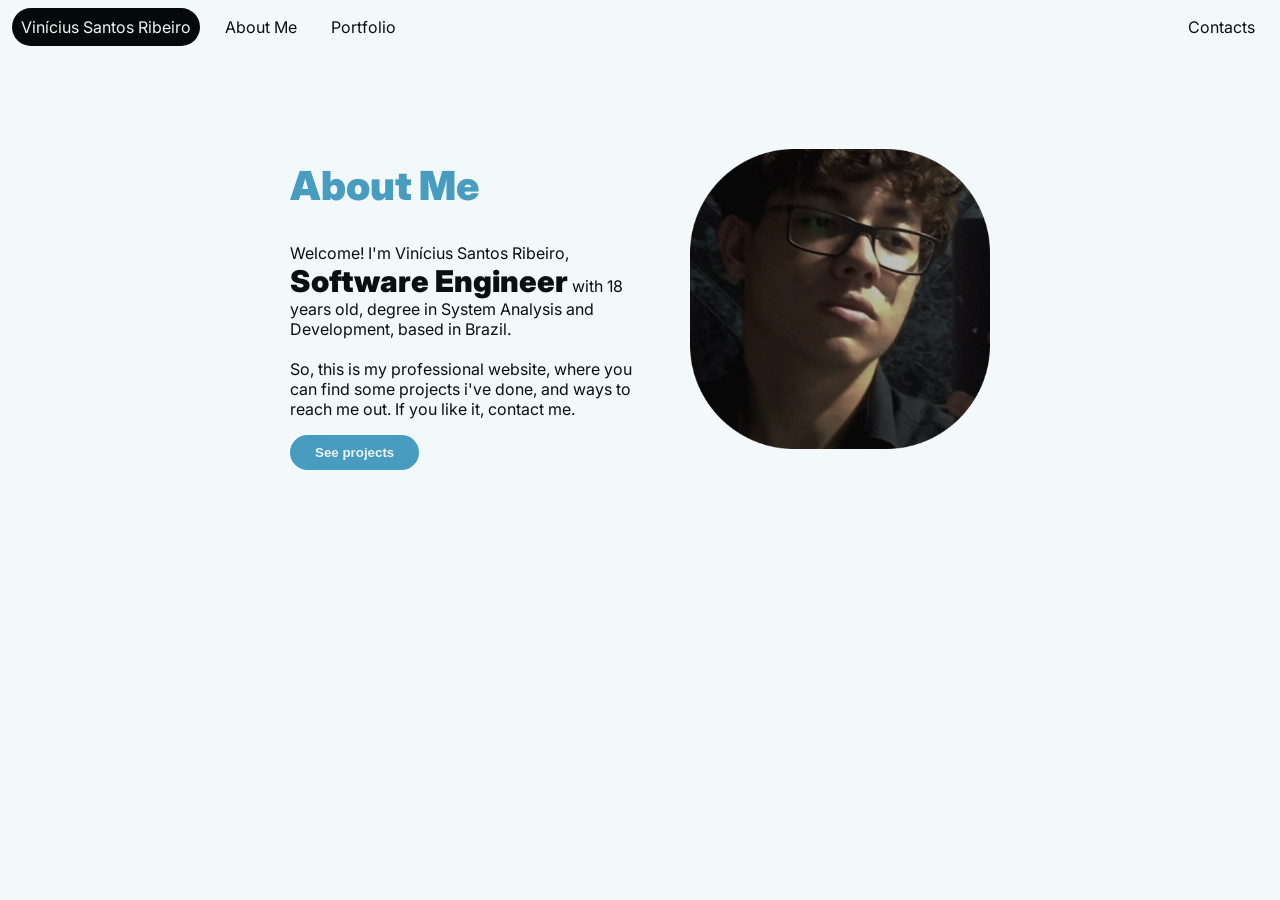
<file: index.html>
<!DOCTYPE html>
<html lang="en">
<head>
    <meta charset="UTF-8">
    <meta name="viewport" content="width=device-width, initial-scale=1.0">
    <title>Vinícius Santos Ribeiro</title>
    <link rel="stylesheet" href="styles.css">

    <link rel="stylesheet" href="https://cdnjs.cloudflare.com/ajax/libs/animate.css/4.1.1/animate.min.css"/>

    <link rel="preconnect" href="https://fonts.googleapis.com">
    <link rel="preconnect" href="https://fonts.gstatic.com" crossorigin>
    <link href="https://fonts.googleapis.com/css2?family=Josefin+Sans:ital,wght@0,100..700;1,100..700&display=swap" rel="stylesheet">

</head>
<body>
    <nav class="menu">
        <ul>
            <li><a id="name">Vinícius Santos Ribeiro</a></li>
            <li><a id="Click" class="Center_Content" href="index.html">About Me</a></li>
            <li><a id="Click" class="Center_Content" href="portifolio.html">Portfolio</a></li>
            <li style="float:right"><a id="Click" href="contacts.html">Contacts</a></li>
        </ul><br>
    </nav>
    <section class="home animate__animated animate__backInRight" id="home_tag">
        <div id="content">
            <h1 style="font-size: 40px; color: #489CBF;">About Me</h1>
            <p>Welcome! I'm Vinícius Santos Ribeiro, <span  style="font-size: 30px; font-weight: 900;">Software Engineer</span> with 18 years old, 
                degree in System Analysis and Development, based in Brazil.<br><br>
                So, this is my professional website, where you can find some projects i've done, and ways to reach me out. 
                If you like it, contact me.</p>
            <button id="Click" href="portifolio.html"><a>See projects</a></button>
        </div>
        <img src="IMGs/me.png" alt="My profile picture">
    </section>
</body>
</html>
</file>
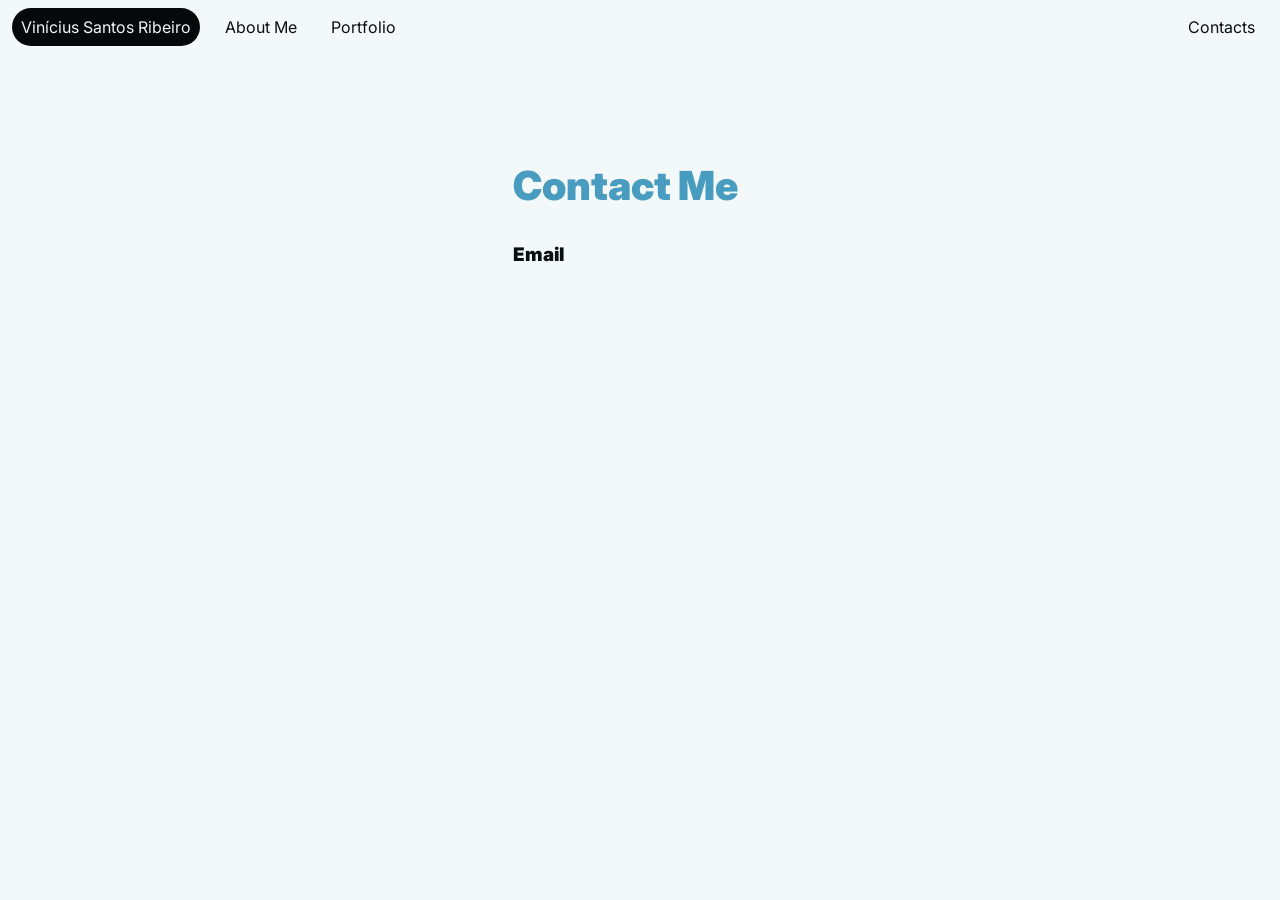
<file: contacts.html>
<!DOCTYPE html>
<html lang="en">
<head>
    <meta charset="UTF-8">
    <meta name="viewport" content="width=device-width, initial-scale=1.0">
    <title>Vinícius Santos Ribeiro</title>
    <link rel="stylesheet" href="styles.css">

    <link rel="stylesheet" href="https://cdnjs.cloudflare.com/ajax/libs/animate.css/4.1.1/animate.min.css"/>

    <link rel="preconnect" href="https://fonts.googleapis.com">
    <link rel="preconnect" href="https://fonts.gstatic.com" crossorigin>
    <link href="https://fonts.googleapis.com/css2?family=Josefin+Sans:ital,wght@0,100..700;1,100..700&display=swap" rel="stylesheet">

</head>
<body>
    <nav class="menu">
        <ul>
            <li><a id="name">Vinícius Santos Ribeiro</a></li>
            <li><a id="Click" class="Center_Content" href="home.html" onclick="run_animation()">About Me</a></li>
            <li><a id="Click" class="Center_Content" href="portifolio.html" onclick="run_animation()">Portfolio</a></li>
            <li style="float:right"><a id="Click" href="contacts.html" onclick="run_animation()">Contacts</a></li>
        </ul><br>
    </nav>
    <section class="home animate__animated animate__backInRight">
        <div id="content">
            <h1 style="font-size: 40px; color: #489CBF;">Contact Me</h1>
            <h3>Email</h3>
        </div>
    </section>

    <script>
        function run_animation(){
            let item = document.getElementById("home_tag");
            item.classList.add("animate__backOutLeft");
            setTimeout(() => {
                item.classList.remove("animate__backOutLeft");
            }, 300);
        }
    </script>
</body>
</html>
</file>
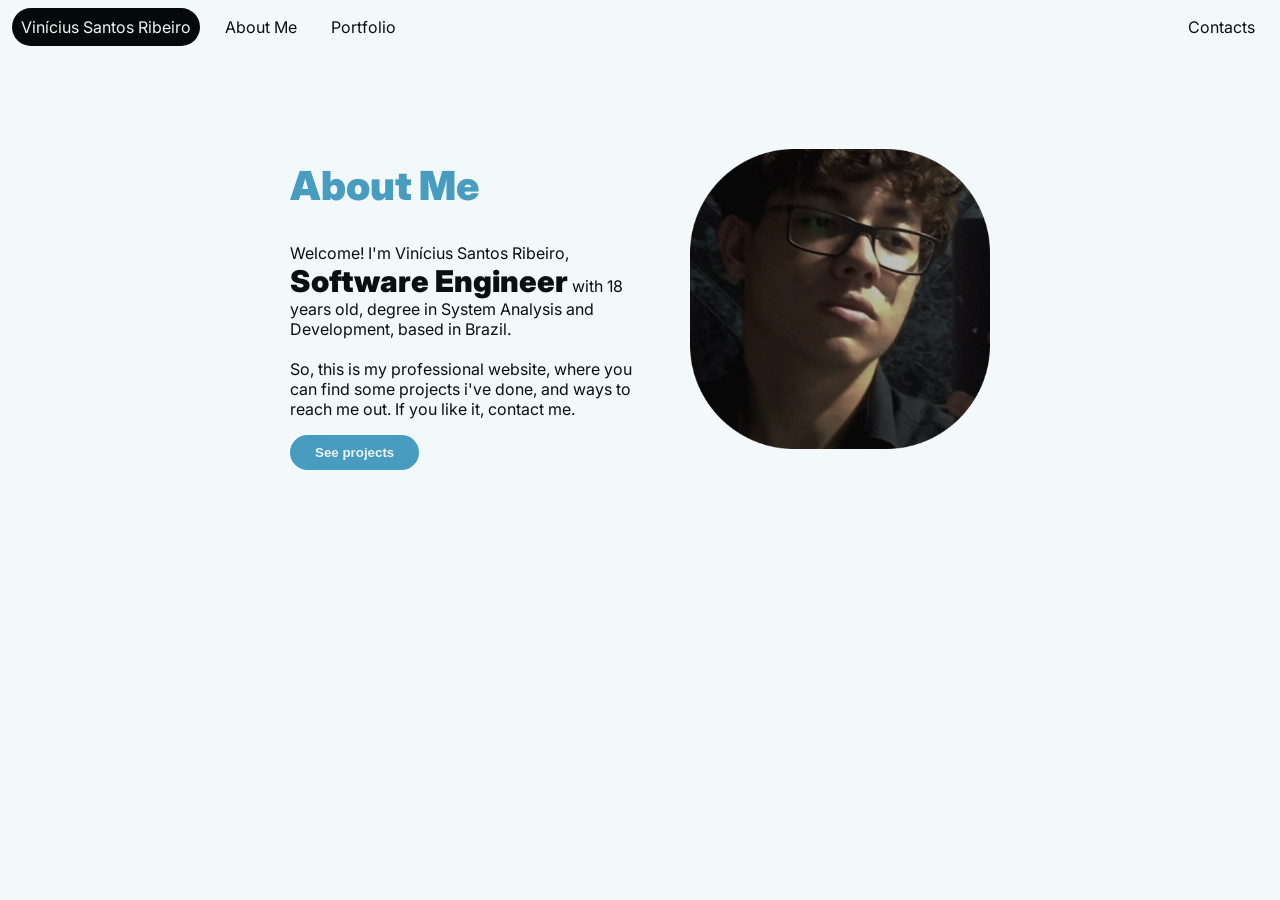
<file: home.html>
<!DOCTYPE html>
<html lang="en">
<head>
    <meta charset="UTF-8">
    <meta name="viewport" content="width=device-width, initial-scale=1.0">
    <title>Vinícius Santos Ribeiro</title>
    <link rel="stylesheet" href="styles.css">

    <link rel="stylesheet" href="https://cdnjs.cloudflare.com/ajax/libs/animate.css/4.1.1/animate.min.css"/>

    <link rel="preconnect" href="https://fonts.googleapis.com">
    <link rel="preconnect" href="https://fonts.gstatic.com" crossorigin>
    <link href="https://fonts.googleapis.com/css2?family=Josefin+Sans:ital,wght@0,100..700;1,100..700&display=swap" rel="stylesheet">

</head>
<body>
    <nav class="menu">
        <ul>
            <li><a id="name">Vinícius Santos Ribeiro</a></li>
            <li><a id="Click" class="Center_Content" href="home.html" onclick="run_animation()">About Me</a></li>
            <li><a id="Click" class="Center_Content" href="portifolio.html" onclick="run_animation()">Portfolio</a></li>
            <li style="float:right"><a id="Click" href="contacts.html" onclick="run_animation()">Contacts</a></li>
        </ul><br>
    </nav>
    <section class="home animate__animated animate__backInRight" id="home_tag">
        <div id="content">
            <h1 style="font-size: 40px; color: #489CBF;">About Me</h1>
            <p>Welcome! I'm Vinícius Santos Ribeiro, <span  style="font-size: 30px; font-weight: 900;">Software Engineer</span> with 18 years old, 
                degree in System Analysis and Development, based in Brazil.<br><br>
                So, this is my professional website, where you can find some projects i've done, and ways to reach me out. 
                If you like it, contact me.</p>
            <button id="Click" href="portifolio.html"><a>See projects</a></button>
        </div>
        <img src="IMGs/me.png" alt="My profile picture">
    </section>

    <script>
        function run_animation(){
            let item = document.getElementById("home_tag");
            item.classList.add("animate__backOutLeft");
            setTimeout(() => {
                item.classList.remove("animate__backOutLeft");
            }, 300);
        }
    </script>
</body>
</html>
</file>
<file: styles.css>
@import url('https://fonts.googleapis.com/css?family=Inter:700|Inter:400');

body{
    background-color: #F3F8FA;
    font-style: normal;
    font-family: 'Inter';
    font-weight: 400;
}

h1, h2, h3, h4, h5 {
    font-family: 'Inter';
    font-weight: 900;
}

.home{
    display: flex;
    flex-direction: row;
    justify-content: space-evenly;
    align-items: center;
    width: 700px;
    margin: 100px auto;
}

#content{
    padding-right: 30px;
    color: #091012;
}

img{
    width: 300px;
    height: 300px;
}

.menu{
    padding: 0;
    margin: 0;
}

li{
    float: left;
}

.menu li a{
    text-decoration: none;
    float: left;
    display: inline;
    text-align: center;
    border-radius: 20px;
    margin-left: 8px;
    margin-right: 8px;
    color: #091012;
}

.menu ul{
    list-style-type: none;
    margin: 0;
    padding: 8px;
    overflow: hidden;
    
    position: fixed;
    top: 0;
    right: 0;
    width: 100%;
}

.menu a{
    display: block;
    padding: 9px;
    transition: 0.5s;
}

.menu a:hover{
    display: block;
    padding: 9px;
    background-color: #4092B5;
    color: #EEF5F6;
    transition: 0.5s;
}

a#Click{
    cursor: pointer;
}

#name{
    background-color: #05090A;  
    margin-left: 20px;
    color: #EEF5F6;
}

button{
    border: none;
    border-radius: 30px;
    color: #EEF5F6;
    background-color: #489CBF;
    padding: 10px;
    padding-left: 25px;
    padding-right: 25px;
    font-weight: 700;
    cursor: pointer;
}

#content p{
    font-weight: 500px;
}
</file>
